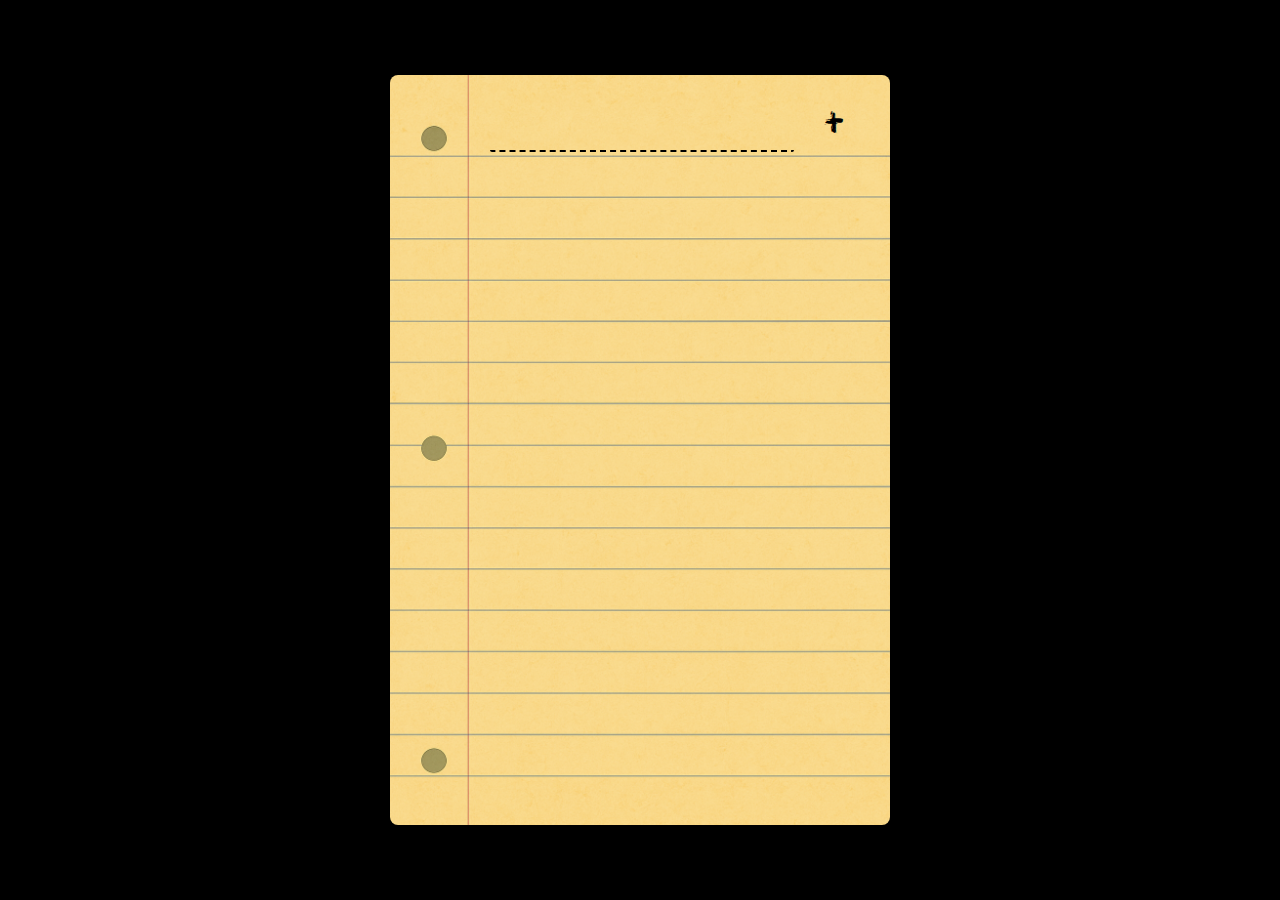
<file: To-Do-List/index.html>
<!DOCTYPE html>
<html lang="en">
<head>
    <meta charset="UTF-8">
    <meta name="viewport" content="width=device-width, initial-scale=1.0">
    <link rel="stylesheet" href="index.css">
    <title>To-Do-List</title>
</head>
<body>
    <div id="notepad">
        <input type="text" id="header">
        <button id="addTaskButton">+</button>
    </div>
    <script src="index.js"></script>
</body>
</html>
</file>
<file: To-Do-List/index.css>
@font-face {
    font-family: 'Handoodle';
    src: url('./fonts/Handoodle.ttf');
    font-weight: normal;
    font-style: normal;
}

input:focus {
    outline: none;
    box-shadow: none;
}

body {
    margin: 0;
    height: 100vh;
    display: flex;
    justify-content: center;
    align-items: center;
    background-color: black;
    font-family: 'Handoodle';
}

#notepad {
    min-height: 750px;
    width: 500px;
    background-image:url("./images/background.png");
    background-repeat: no-repeat;
    background-size: cover;
    border-radius: 8px;
    box-sizing: border-box;
    padding-left: 100px;
}

#header {
    text-transform: uppercase;
    background: none;
    border: none;
    border-bottom: 2px dashed black;
    border-radius: 2px;
    height: 50px;
    width: 300px;
    font-size: x-large;
    padding-left: 5px;
    padding: 2px;
    font-family: 'Handoodle';
}

#tasksContainer {
    margin-top: 6px;
    display: flex;
    flex-direction: column;
    gap: 1px;
}

#tasksContainer > p {
    font-size: xx-small;
    background: none;
    border: none;
    border-bottom: 2px dashed black;
    border-radius: 2px;
    font-family: 'Handoodle';
    width: 300px;
    margin-bottom: 0;
}

#addTaskButton {
    margin-left: 15px;
    height: 40px;
    width: 40px;
    border: none;
    background: none;
    font-family: 'Handoodle';
    font-size: 1.8rem;
    cursor: pointer;
}

#blurContainer {
    height: 100vh;
    width: 100vw;
    position: fixed;
    background: rgba(0,0,0,0.7);
    display: flex;
    align-items: center;
    justify-content: center;
}

#taskContainer {
    z-index: 100;
    height: 300px;
    width: 430px;
    background: #f8d785;
    padding-top: 25px;
    display: flex;
    flex-direction: column;
    align-items: center;
    border-radius: 4px;
}

#exitButton {
    margin-left: 80%;
    background: none;
    border: none;
    font-size: x-small;
    font-family: 'Handoodle';
    cursor: pointer;
}

#addButton {
    margin-top: 50px;
    padding: 15px;
    background: #817044;
    border: none;
    border-radius: 4px;
    font-size: x-small;
    font-family: 'Handoodle';
    cursor: pointer;
}

#taskHeader {
    font-size: x-small;
    margin-bottom: 40px;
}

#taskText {
    width: 280px;
    height: 30px;
    background: none;
    border: none;
    border-bottom: 2px dashed black;
    border-radius: 2px;
    font-family: 'Handoodle';
    font-size: xx-small;
}
</file>
